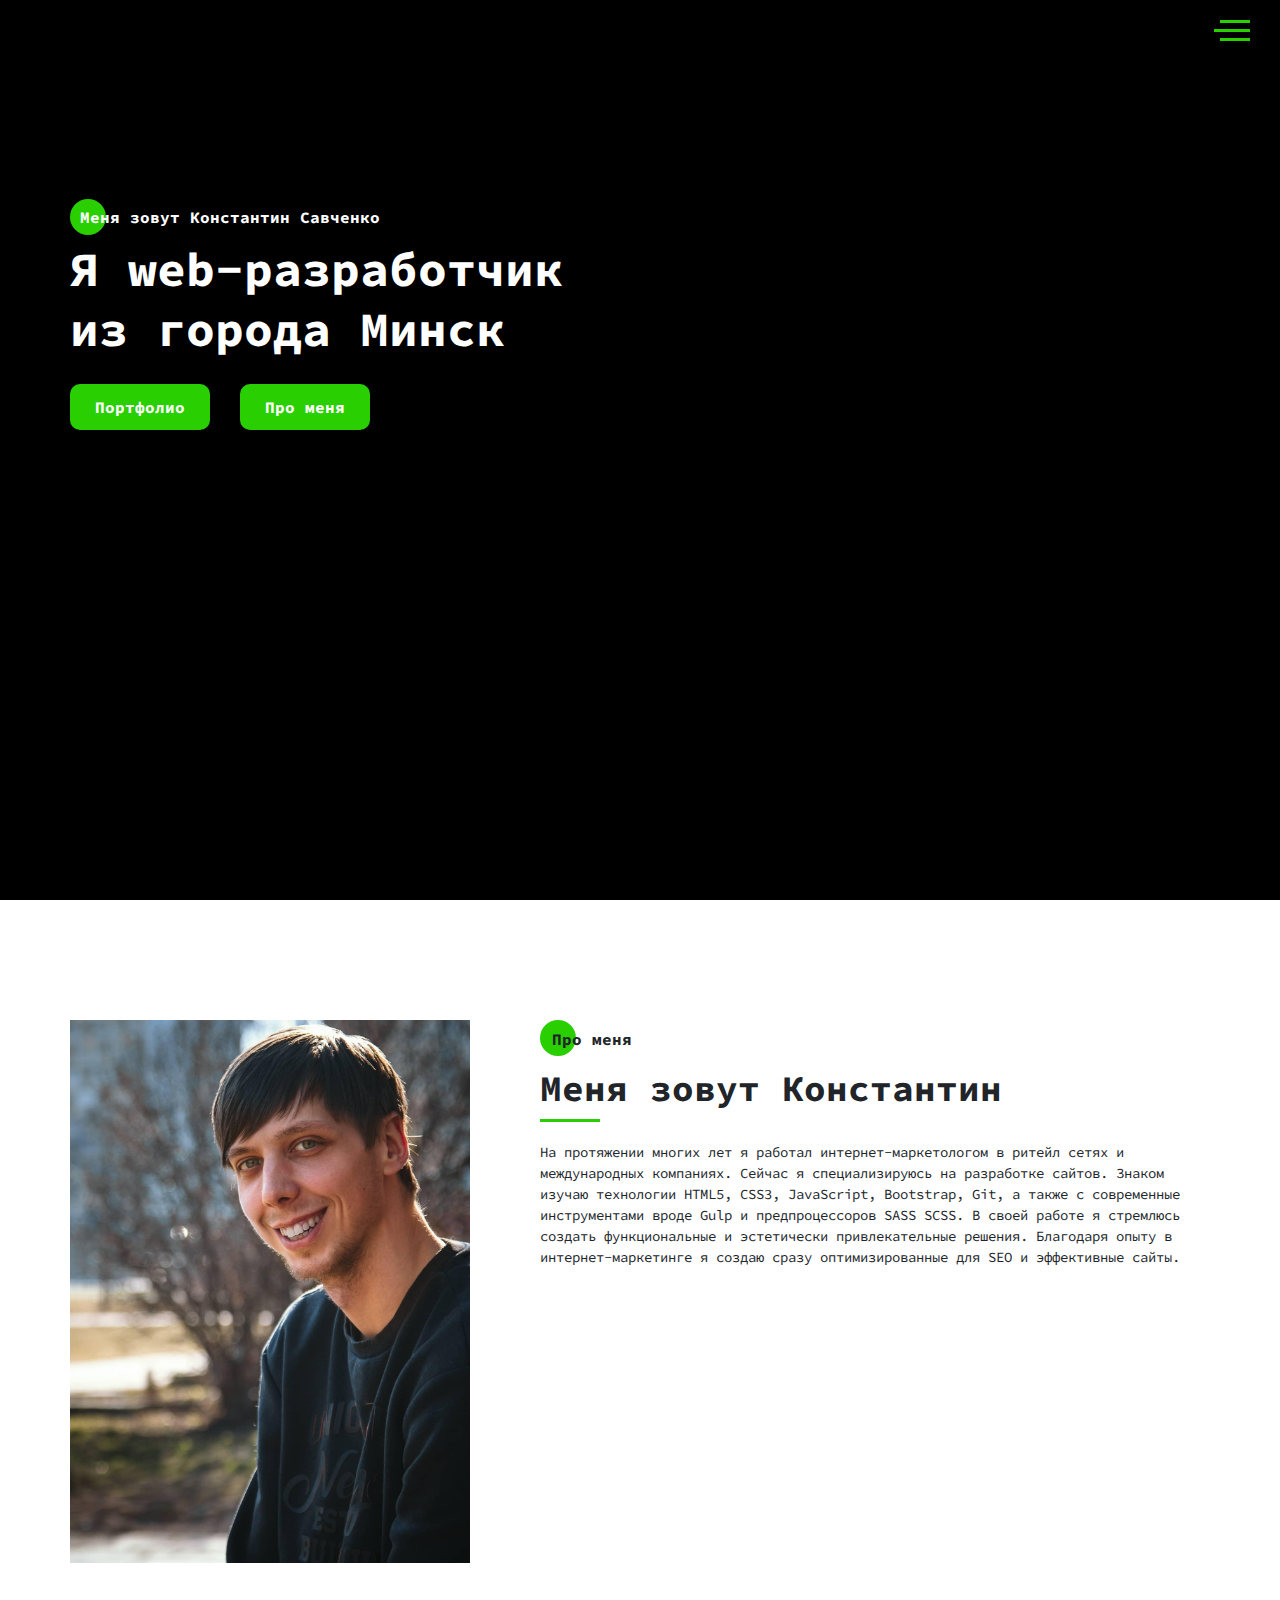
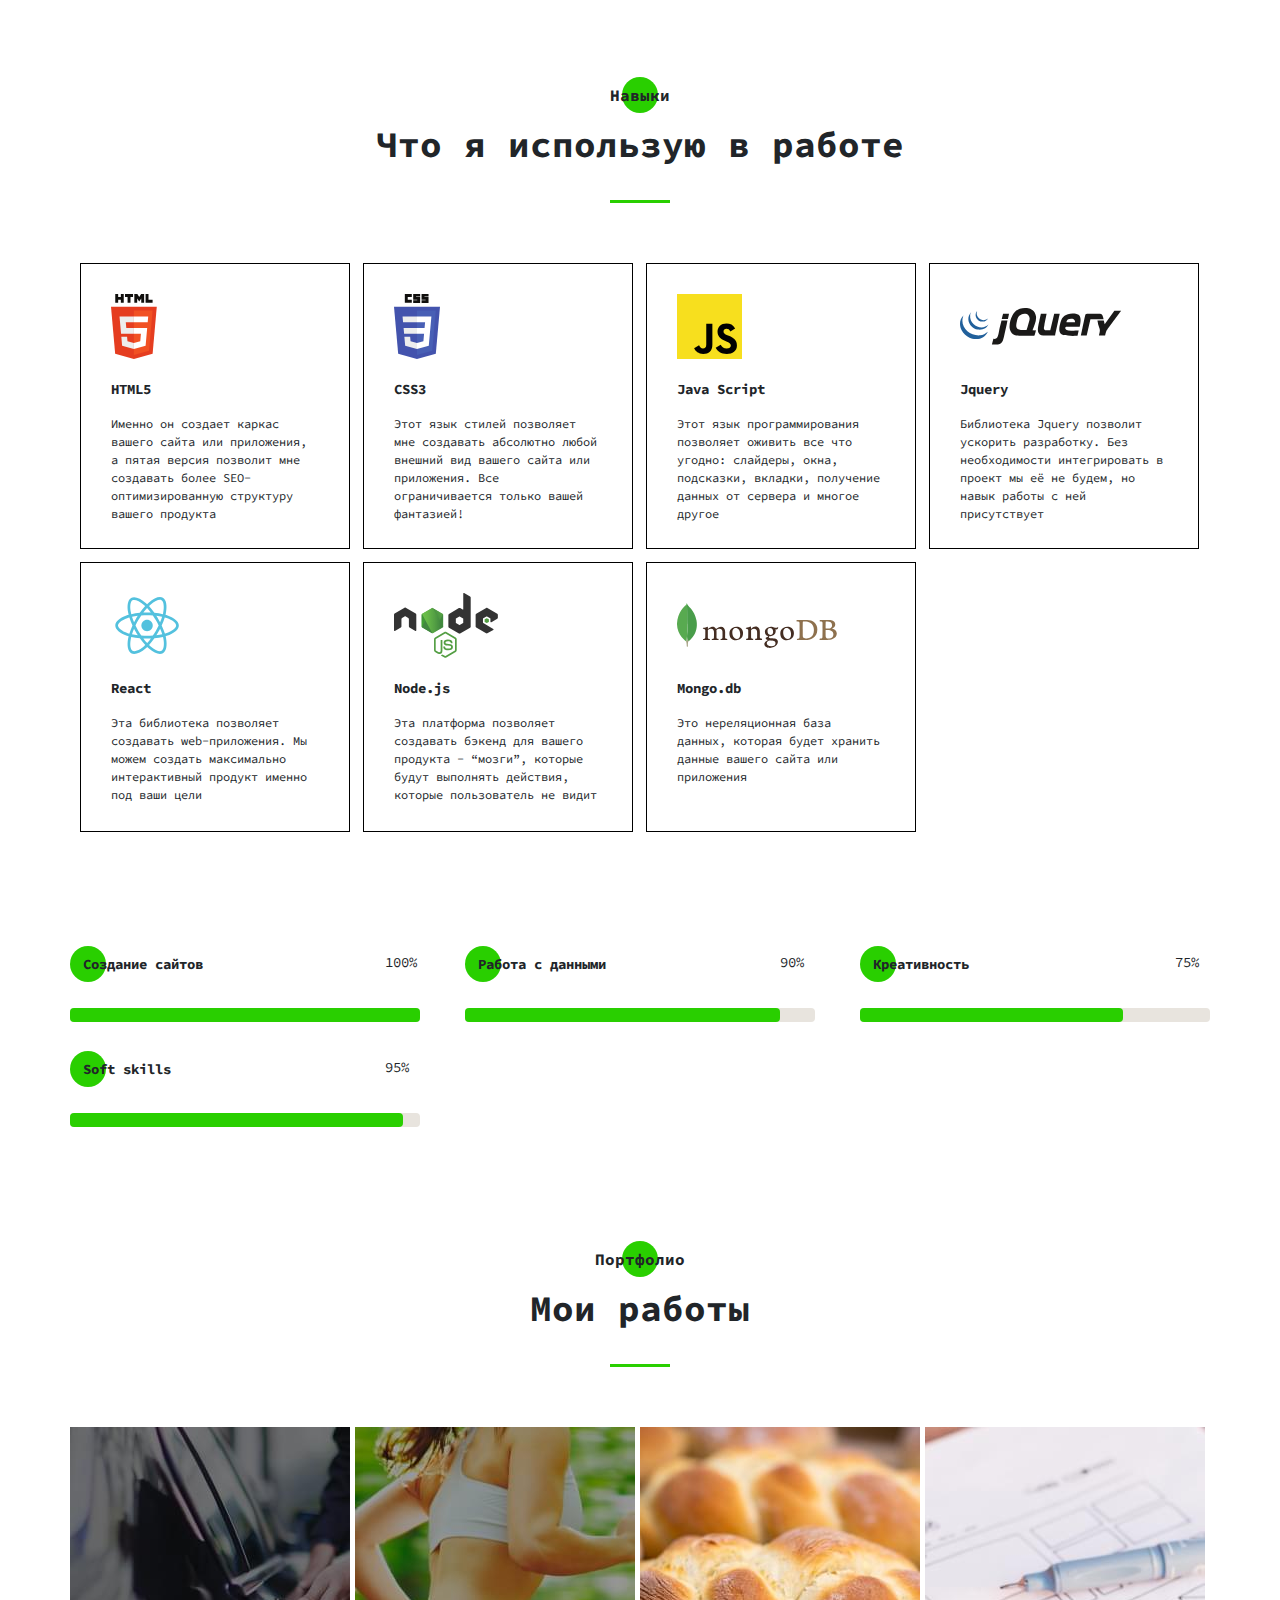
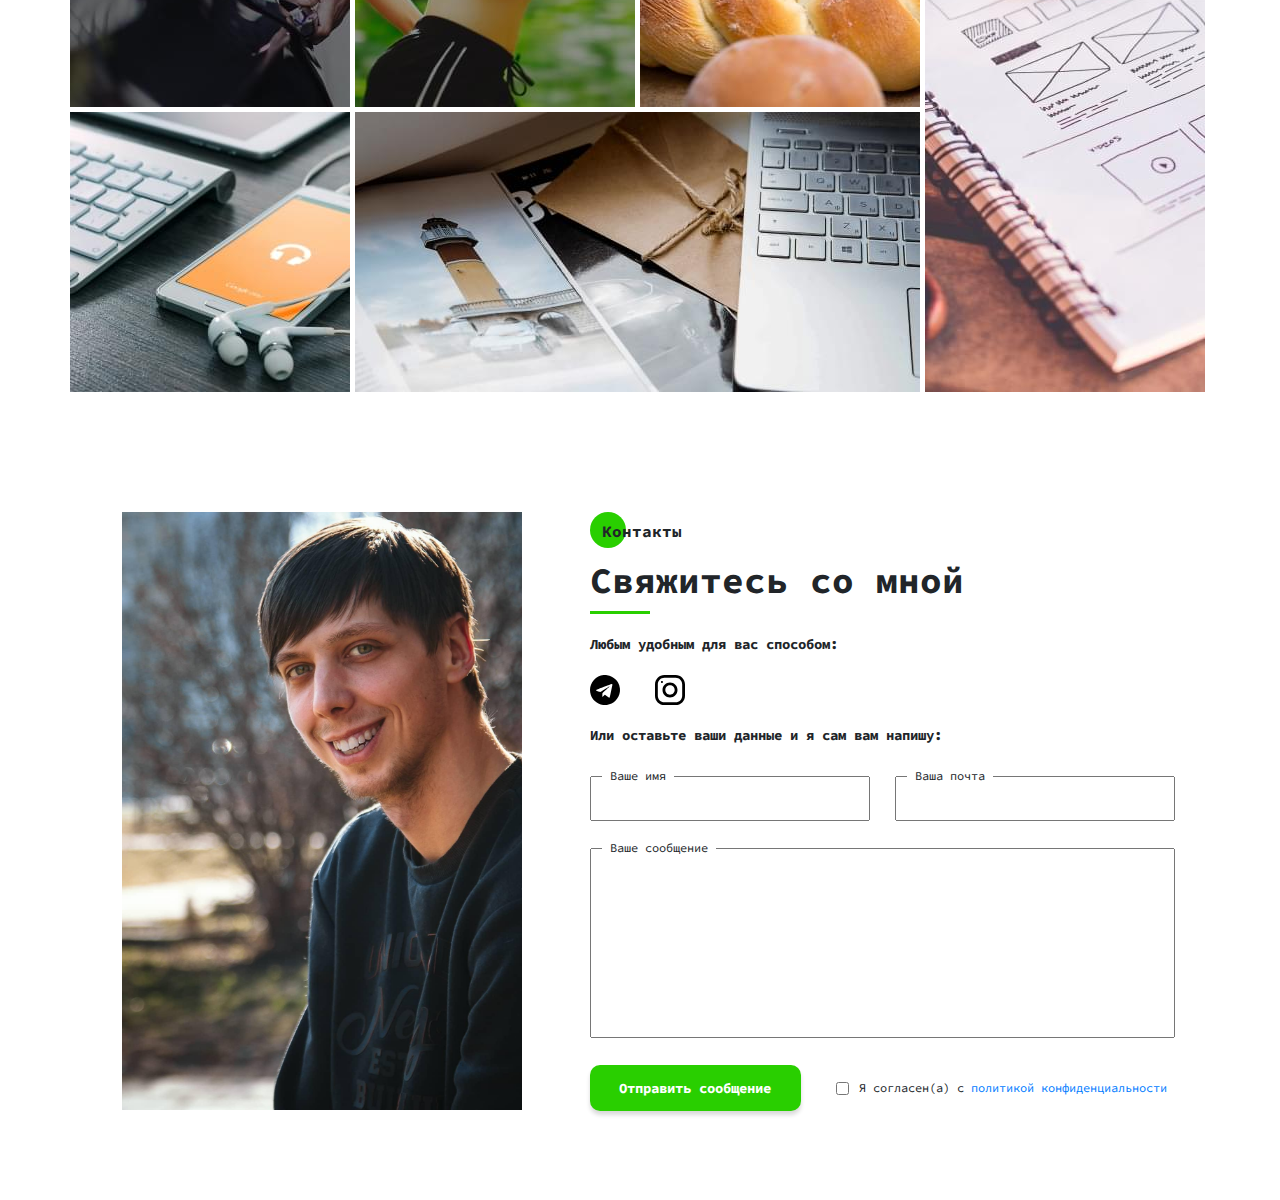
<file: index.html>
<!DOCTYPE html><html lang="ru"><head><meta charset="UTF-8"><meta name="viewport" content="width=device-width,initial-scale=1"><meta http-equiv="X-UA-Compatible" content="ie=edge"><title>Константин Савченко. Web-разработчик</title><meta name="title" content="Мое портфолио"><meta name="description" content="Здесь вы сможете ознакомиться с моими работами и узнать больше обо мне"><meta name="msapplication-TileColor" content="#ffffff"><meta name="msapplication-TileImage" content="icons/favicon//ms-icon-144x144.png"><meta name="theme-color" content="#ffffff"><link rel="stylesheet" href="css/style.min.css"></head><body><aside class="sidepanel"><div class="sidepanel__text"><span>Социальные сети</span></div><div class="sidepanel__divider"></div><a href="https://github.com/kostiaxn" class="sidepanel__link"><svg version="1.0" xmlns="http://www.w3.org/2000/svg" width="24.000000pt" height="24.000000pt" viewBox="0 0 512.000000 512.000000" preserveAspectRatio="xMidYMid meet"><g transform="translate(0.000000,512.000000) scale(0.100000,-0.100000)" fill="#ffffff" stroke="none"><path d="M2247 4995 c-1043 -126 -1913 -881 -2167 -1880 -59 -234 -74 -356
       -74 -610 -1 -129 5 -259 13 -315 108 -783 536 -1431 1212 -1841 206 -124 479
       -239 570 -239 45 0 55 4 85 34 22 22 34 44 35 63 2 40 -3 448 -4 449 -1 1 -42
       -5 -92 -13 -108 -17 -273 -12 -360 12 -115 30 -202 79 -279 158 -64 63 -81 90
       -144 217 -83 169 -138 244 -230 308 -142 100 -165 144 -87 171 31 10 54 11
       103 3 136 -22 259 -109 355 -251 120 -178 219 -247 389 -271 78 -11 185 1 285
       31 71 22 71 22 98 131 18 70 67 163 111 209 l25 26 -63 7 c-103 12 -293 55
       -386 88 -168 59 -276 123 -395 237 -222 212 -326 520 -314 931 4 141 9 178 31
       255 36 121 88 223 164 323 48 64 60 86 53 100 -21 40 -41 168 -41 261 0 107
       18 219 50 317 25 73 38 78 145 63 136 -19 330 -99 506 -209 71 -45 80 -48 111
       -39 84 24 309 59 450 69 228 17 538 -10 737 -64 l54 -15 91 56 c175 108 358
       183 495 203 108 15 117 10 145 -79 13 -42 29 -111 36 -154 17 -103 8 -293 -17
       -372 l-19 -60 46 -56 c150 -187 212 -376 211 -645 -1 -671 -304 -1054 -930
       -1179 -64 -12 -142 -26 -174 -30 l-58 -7 35 -38 c43 -48 88 -135 112 -216 15
       -51 18 -122 23 -504 5 -334 9 -451 19 -467 17 -31 63 -53 108 -53 93 0 453
       163 659 297 165 109 299 219 435 359 385 395 615 869 691 1424 20 144 17 507
       -5 655 -172 1140 -1081 2015 -2234 2150 -154 18 -464 18 -615 0z"/></g></svg> </a><a href="https://www.instagram.com/vesper_mark" class="sidepanel__link"><svg version="1.0" xmlns="http://www.w3.org/2000/svg" width="24.000000pt" height="24.000000pt" viewBox="0 0 512.000000 512.000000" preserveAspectRatio="xMidYMid meet"><g transform="translate(0.000000,512.000000) scale(0.100000,-0.100000)" fill="#ffffff" stroke="none"><path d="M1609 5110 c-330 -14 -556 -56 -747 -138 -179 -77 -285 -148 -417
       -279 -178 -177 -289 -376 -359 -643 -62 -236 -76 -507 -76 -1490 0 -967 13
       -1241 71 -1477 144 -587 574 -961 1207 -1048 181 -24 561 -35 1287 -35 675 0
       1064 10 1239 31 358 42 638 166 859 378 249 240 381 527 429 936 19 160 19
       2294 0 2445 -39 306 -130 558 -274 751 -71 96 -223 241 -318 306 -215 145
       -474 225 -815 254 -161 13 -1813 20 -2086 9z m2163 -483 c285 -42 445 -113
       599 -266 100 -100 155 -188 204 -324 82 -230 90 -352 90 -1482 0 -651 -4 -964
       -13 -1069 -29 -347 -98 -534 -260 -707 -169 -180 -380 -269 -707 -299 -177
       -17 -1640 -25 -1977 -11 -152 6 -311 16 -354 22 -189 26 -372 93 -486 176 -71
       53 -185 177 -227 247 -84 140 -134 337 -151 587 -30 454 -20 2012 14 2270 36
       267 119 447 276 599 172 167 398 248 748 270 76 4 587 7 1137 5 853 -2 1016
       -4 1107 -18z"/><path d="M3802 4200 c-113 -57 -167 -145 -167 -275 0 -94 22 -150 86 -214 64
       -63 120 -86 214 -86 67 0 89 4 137 28 101 50 158 137 166 253 7 103 -16 163
       -87 235 -66 66 -124 89 -221 89 -54 0 -78 -6 -128 -30z"/><path d="M2336 3854 c-263 -48 -496 -171 -692 -368 -260 -259 -385 -562 -385
       -926 0 -220 41 -401 132 -583 280 -556 896 -841 1495 -692 236 59 418 161 595
       332 159 154 266 322 333 523 48 145 66 257 66 420 0 162 -18 275 -65 417 -64
       192 -157 344 -302 494 -198 204 -445 336 -717 384 -111 19 -352 19 -460 -1z
       m396 -458 c458 -88 762 -538 674 -999 -54 -279 -259 -527 -521 -628 -128 -50
       -202 -62 -350 -56 -105 4 -146 10 -215 32 -303 96 -524 341 -586 649 -24 119
       -15 304 21 416 94 298 345 525 644 585 89 18 243 18 333 1z"/></g></svg> </a><a href="https://t.me/Lavrinenok" class="sidepanel__link"><svg version="1.0" xmlns="http://www.w3.org/2000/svg" width="24.000000pt" height="24.000000pt" viewBox="0 0 512.000000 512.000000" preserveAspectRatio="xMidYMid meet"><g transform="translate(0.000000,512.000000) scale(0.100000,-0.100000)" fill="#ffffff" stroke="none"><path d="M2315 5109 c-641 -66 -1211 -353 -1649 -829 -618 -671 -825 -1644
       -536 -2520 131 -397 338 -729 641 -1027 402 -395 890 -632 1474 -715 119 -17
       512 -16 635 1 586 81 1091 331 1497 742 404 409 641 894 725 1484 17 118 17
       512 0 630 -48 337 -146 641 -295 910 -117 213 -253 395 -430 574 -398 403
       -893 653 -1462 737 -123 18 -478 26 -600 13z m1440 -1543 c44 -19 65 -61 65
       -131 0 -64 -423 -2072 -445 -2116 -32 -62 -101 -85 -171 -59 -24 9 -255 176
       -593 427 l-84 62 -181 -173 c-133 -126 -191 -176 -215 -181 -18 -4 -35 -5 -37
       -2 -3 3 4 148 16 324 l21 318 71 65 c38 36 309 281 601 545 293 265 532 487
       532 495 0 11 -11 15 -35 14 -29 -1 -177 -90 -777 -467 -407 -257 -746 -467
       -752 -467 -27 0 -658 203 -688 221 -64 40 -50 99 33 146 22 12 181 77 354 143
       173 67 500 193 725 280 226 87 628 242 895 345 585 226 579 224 608 225 12 0
       38 -6 57 -14z"/></g></svg></a></aside><div class="menu"><div class="menu__block"><div class="menu__close"><svg width="29" height="30" viewBox="0 0 29 30" fill="none" xmlns="http://www.w3.org/2000/svg"><path d="M17.1568 14.5231L28.4489 3.23075C29.1837 2.49623 29.1837 1.30861 28.4489 0.574085C27.7144 -0.160437 26.5267 -0.160437 25.7922 0.574085L14.4998 11.8665L3.20781 0.574085C2.47295 -0.160437 1.28567 -0.160437 0.551149 0.574085C-0.183716 1.30861 -0.183716 2.49623 0.551149 3.23075L11.8432 14.5231L0.551149 25.8155C-0.183716 26.55 -0.183716 27.7376 0.551149 28.4721C0.917206 28.8385 1.39852 29.0226 1.87948 29.0226C2.36045 29.0226 2.84141 28.8385 3.20781 28.4721L14.4998 17.1798L25.7922 28.4721C26.1586 28.8385 26.6396 29.0226 27.1205 29.0226C27.6015 29.0226 28.0825 28.8385 28.4489 28.4721C29.1837 27.7376 29.1837 26.55 28.4489 25.8155L17.1568 14.5231Z" fill="black"/></svg></div><nav><ul class="menu__list"><li class="menu__link"><a href="#about">ПРО МЕНЯ</a></li><li class="menu__link"><a href="#skills">МОИ НАВЫКИ</a></li><li class="menu__link"><a href="#portfolio">МОИ РАБОТЫ</a></li><li class="menu__link"><a href="#contacts">КОНТАКТЫ</a></li></ul></nav></div><div class="menu__overlay"></div></div><section class="promo"><div class="hamburger"><span></span> <span class="long"></span> <span></span></div><div class="container"><div class="title title_fz16 promo__subtitle">Меня зовут Константин Савченко</div><h1 class="title title_fz48 promo__title">Я web-разработчик из города Минск</h1><div class="promo__btns"><a href="#portfolio" class="promo__link btn">Портфолио</a> <a href="#about" class="promo__link btn">Про меня</a></div></div></section><section class="about" id="about"><div class="container"><div class="about__wrapper"><div class="about__photo"><img src="img/main_photo.jpg" alt="photo"></div><div class="about__descr"><h2 class="title title_fz16 about__title">Про меня</h2><div class="title title_fz36 about__subtitle">Меня зовут Константин</div><div class="divider"></div><p class="about__text">На протяжении многих лет я работал интернет-маркетологом в ритейл сетях и международных компаниях. Сейчас я специализируюсь на разработке сайтов. Знаком изучаю технологии HTML5, CSS3, JavaScript, Bootstrap, Git, а также с современные инструментами вроде Gulp и предпроцессоров SASS SCSS. В своей работе я стремлюсь создать функциональные и эстетически привлекательные решения. Благодаря опыту в интернет-маркетинге я создаю сразу оптимизированные для SEO и эффективные сайты.</p></div></div></div></section><section class="skills" id="skills"><div class="container"><h2 class="title title_fz16 title__section-title">Навыки</h2><div class="title title_fz36 title__section-subtitle">Что я использую в работе</div><div class="divider"></div><div class="skills__items"><div class="skills__item"><div class="skills__item-img"><img src="icons/skills/html5.svg" alt="html5"></div><h3 class="title title_fz14">HTML5</h3><p>Именно он создает каркас вашего сайта или приложения, а пятая версия позволит мне создавать более SEO-оптимизированную структуру вашего продукта</p></div><div class="skills__item"><div class="skills__item-img"><img src="icons/skills/css3.svg" alt="css3"></div><h3 class="title title_fz14">CSS3</h3><p>Этот язык стилей позволяет мне создавать абсолютно любой внешний вид вашего сайта или приложения. Все ограничивается только вашей фантазией!</p></div><div class="skills__item"><div class="skills__item-img"><img src="icons/skills/js.svg" alt="java script"></div><h3 class="title title_fz14">Java Script</h3><p>Этот язык программирования позволяет оживить все что угодно: слайдеры, окна, подсказки, вкладки, получение данных от сервера и многое другое</p></div><div class="skills__item"><div class="skills__item-img"><img src="icons/skills/jquery.svg" alt="Jquery"></div><h3 class="title title_fz14">Jquery</h3><p>Библиотека Jquery позволит ускорить разработку. Без необходимости интегрировать в проект мы её не будем, но навык работы с ней присутствует</p></div><div class="skills__item"><div class="skills__item-img"><img src="icons/skills/react.svg" alt="React"></div><h3 class="title title_fz14">React</h3><p>Эта библиотека позволяет создавать web-приложения. Мы можем создать максимально интерактивный продукт именно под ваши цели</p></div><div class="skills__item"><div class="skills__item-img"><img src="icons/skills/node.js.svg" alt="Node.js"></div><h3 class="title title_fz14">Node.js</h3><p>Эта платформа позволяет создавать бэкенд для вашего продукта - “мозги”, которые будут выполнять действия, которые пользователь не видит</p></div><div class="skills__item"><div class="skills__item-img"><img src="icons/skills/mongo.db.svg" alt="Mongo.db"></div><h3 class="title title_fz14">Mongo.db</h3><p>Это нереляционная база данных, которая будет хранить данные вашего сайта или приложения</p></div></div><div class="skills__ratings"><div class="skills__ratings-item"><div class="title title_fz14 skills__ratings-title">Создание сайтов</div><div class="skills__ratings-counter">100%</div><div class="skills__ratings-line"><span></span></div></div><div class="skills__ratings-item"><div class="title title_fz14 skills__ratings-title">Работа с данными</div><div class="skills__ratings-counter">90%</div><div class="skills__ratings-line"><span></span></div></div><div class="skills__ratings-item"><div class="title title_fz14 skills__ratings-title">Креативность</div><div class="skills__ratings-counter">75%</div><div class="skills__ratings-line"><span></span></div></div><div class="skills__ratings-item"><div class="title title_fz14 skills__ratings-title">Soft skills</div><div class="skills__ratings-counter">95%</div><div class="skills__ratings-line"><span></span></div></div></div></div></section><section class="portfolio" id="portfolio"><div class="container"><h2 class="title title_fz16 title__section-title">Портфолио</h2><div class="title title_fz36 title__section-subtitle">Мои работы</div><div class="divider"></div><div class="portfolio__wrapper"><a href="#" class="portfolio__item"><img src="img/works/uber.jpg" alt="uber"> </a><a href="#" class="portfolio__item"><img src="img/works/pulse.jpg" alt="pulse"> </a><a href="#" class="portfolio__item"><img src="img/works/bread.jpg" alt="test"> </a><a href="#" class="portfolio__item vertical"><img src="img/works/plans.jpg" alt="test"> </a><a href="#" class="portfolio__item"><img src="img/works/ipad.jpg" alt="test"> </a><a href="#" class="portfolio__item horizonal"><img src="img/works/mac.jpg" alt="test"></a></div></div></section><section class="contacts" id="contacts"><div class="container"><div class="contacts__wrapper"><div class="contacts__photo"><img src="img/main_photo.jpg" alt="photo"></div><div class="contacts__descr"><h2 class="title title_fz16 contacts__title">Контакты</h2><div class="title title_fz36 contacts__subtitle">Свяжитесь со мной</div><div class="divider"></div><div class="title title_fz14 contacts__text">Любым удобным для вас способом:</div><div class="contacts__social"><a href="#" class="contacts__link"><img src="icons/social/telegram.svg" alt="telegram"> </a><a href="#" class="contacts__link"><img src="icons/social/instagram_straight.svg" alt="instagram"></a></div><div class="title title_fz14 contacts__text">Или оставьте ваши данные и я сам вам напишу:</div><form action="#" class="contacts__form"><div class="contacts__input"><input required name="name" id="name" type="text"> <label for="name">Ваше имя</label></div><div class="contacts__input"><input required name="email" id="email" type="email"> <label for="email">Ваша почта</label></div><div class="contacts__textarea"><textarea name="text" id="text"></textarea> <label for="text">Ваше сообщение</label></div><div class="contacts__triggers"><button class="contacts__btn btn">Отправить сообщение</button><div class="contacts__policy"><input required type="checkbox"> <span>Я согласен(а) с <a href="/policy.html">политикой конфиденциальности</a></span></div></div></form></div></div></div></section><script src="js/script.js"></script></body></html>
</file>
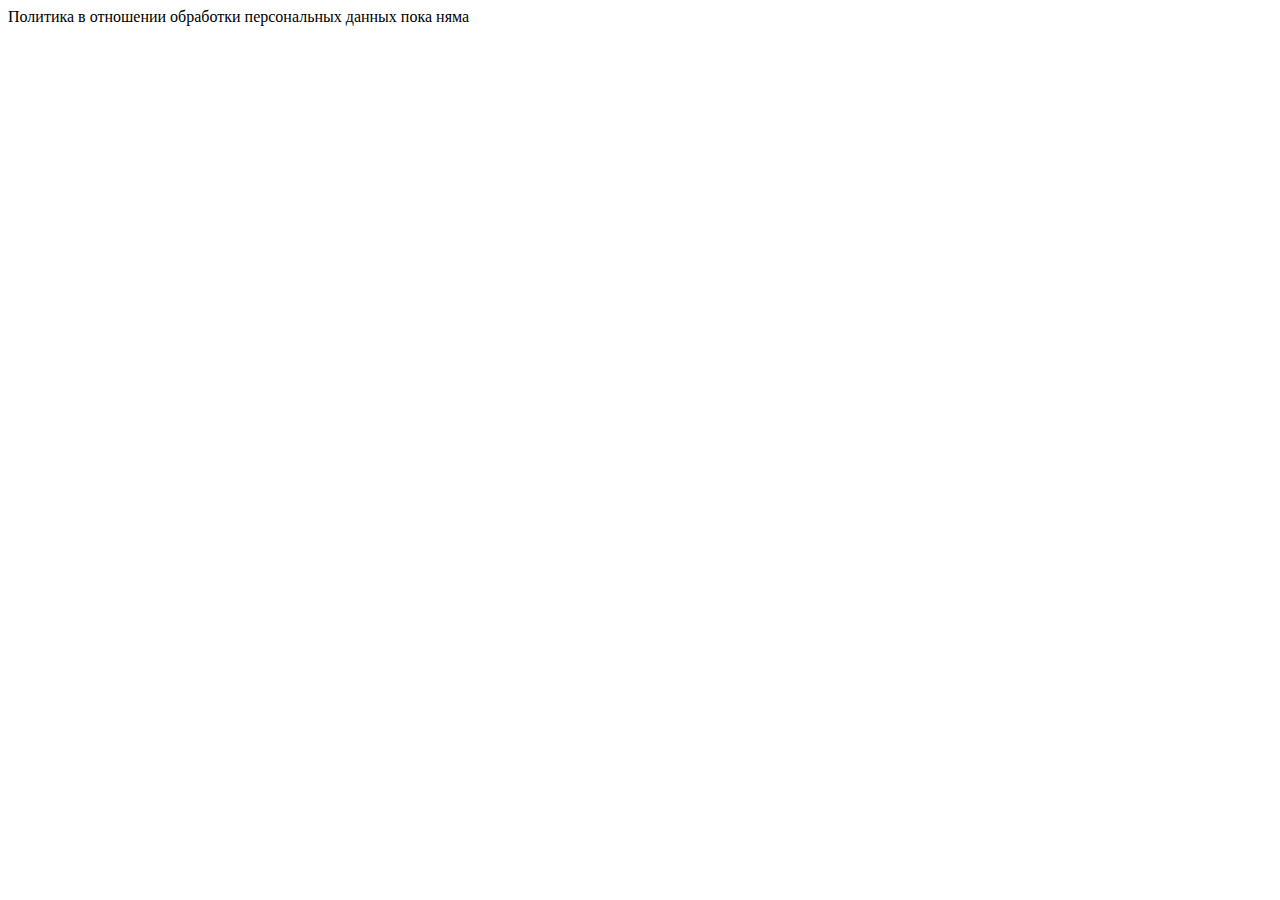
<file: policy.html>
<!DOCTYPE html><html lang="en"><head><meta charset="UTF-8"><meta name="viewport" content="width=device-width,initial-scale=1"><title>Policy</title></head><body>Политика в отношении обработки персональных данных пока няма</body></html>
</file>
<file: css/style.min.css>
/*!
 * Bootstrap Reboot v4.3.1 (https://getbootstrap.com/)
 * Copyright 2011-2019 The Bootstrap Authors
 * Copyright 2011-2019 Twitter, Inc.
 * Licensed under MIT (https://github.com/twbs/bootstrap/blob/master/LICENSE)
 * Forked from Normalize.css, licensed MIT (https://github.com/necolas/normalize.css/blob/master/LICENSE.md)
 */@import url(https://fonts.googleapis.com/css2?family=Roboto:ital,wght@0,100;0,300;0,400;0,500;0,700;0,900;1,100;1,300;1,400;1,500;1,700;1,900&family=Source+Code+Pro:ital,wght@0,200..900;1,200..900&display=swap);*,::after,::before{box-sizing:border-box}html{font-family:sans-serif;line-height:1.15;-webkit-text-size-adjust:100%;-webkit-tap-highlight-color:rgba(0,0,0,0)}article,aside,figcaption,figure,footer,header,hgroup,main,nav,section{display:block}body{margin:0;font-family:-apple-system,BlinkMacSystemFont,"Segoe UI",Roboto,"Helvetica Neue",Arial,"Noto Sans",sans-serif,"Apple Color Emoji","Segoe UI Emoji","Segoe UI Symbol","Noto Color Emoji";font-size:1rem;font-weight:400;line-height:1.5;color:#212529;text-align:left;background-color:#fff}[tabindex="-1"]:focus{outline:0!important}hr{box-sizing:content-box;height:0;overflow:visible}h1,h2,h3,h4,h5,h6{margin-top:0;margin-bottom:.5rem}p{margin-top:0;margin-bottom:1rem}abbr[data-original-title],abbr[title]{text-decoration:underline;-webkit-text-decoration:underline dotted;text-decoration:underline dotted;cursor:help;border-bottom:0;-webkit-text-decoration-skip-ink:none;text-decoration-skip-ink:none}address{margin-bottom:1rem;font-style:normal;line-height:inherit}dl,ol,ul{margin-top:0;margin-bottom:1rem}ol ol,ol ul,ul ol,ul ul{margin-bottom:0}dt{font-weight:700}dd{margin-bottom:.5rem;margin-left:0}blockquote{margin:0 0 1rem}b,strong{font-weight:bolder}small{font-size:80%}sub,sup{position:relative;font-size:75%;line-height:0;vertical-align:baseline}sub{bottom:-.25em}sup{top:-.5em}a{color:#007bff;text-decoration:none;background-color:rgba(0,0,0,0)}a:hover{color:#0056b3;text-decoration:underline}a:not([href]):not([tabindex]){color:inherit;text-decoration:none}a:not([href]):not([tabindex]):focus,a:not([href]):not([tabindex]):hover{color:inherit;text-decoration:none}a:not([href]):not([tabindex]):focus{outline:0}code,kbd,pre,samp{font-family:SFMono-Regular,Menlo,Monaco,Consolas,"Liberation Mono","Courier New",monospace;font-size:1em}pre{margin-top:0;margin-bottom:1rem;overflow:auto}figure{margin:0 0 1rem}img{vertical-align:middle;border-style:none}svg{overflow:hidden;vertical-align:middle}table{border-collapse:collapse}caption{padding-top:.75rem;padding-bottom:.75rem;color:#6c757d;text-align:left;caption-side:bottom}th{text-align:inherit}label{display:inline-block;margin-bottom:.5rem}button{border-radius:0}button:focus{outline:1px dotted;outline:5px auto -webkit-focus-ring-color}button,input,optgroup,select,textarea{margin:0;font-family:inherit;font-size:inherit;line-height:inherit}button,input{overflow:visible}button,select{text-transform:none}select{word-wrap:normal}[type=button],[type=reset],[type=submit],button{-webkit-appearance:button}[type=button]:not(:disabled),[type=reset]:not(:disabled),[type=submit]:not(:disabled),button:not(:disabled){cursor:pointer}[type=button]::-moz-focus-inner,[type=reset]::-moz-focus-inner,[type=submit]::-moz-focus-inner,button::-moz-focus-inner{padding:0;border-style:none}input[type=checkbox],input[type=radio]{box-sizing:border-box;padding:0}input[type=date],input[type=datetime-local],input[type=month],input[type=time]{-webkit-appearance:listbox}textarea{overflow:auto;resize:vertical}fieldset{min-width:0;padding:0;margin:0;border:0}legend{display:block;width:100%;max-width:100%;padding:0;margin-bottom:.5rem;font-size:1.5rem;line-height:inherit;color:inherit;white-space:normal}progress{vertical-align:baseline}[type=number]::-webkit-inner-spin-button,[type=number]::-webkit-outer-spin-button{height:auto}[type=search]{outline-offset:-2px;-webkit-appearance:none}[type=search]::-webkit-search-decoration{-webkit-appearance:none}::-webkit-file-upload-button{font:inherit;-webkit-appearance:button}output{display:inline-block}summary{display:list-item;cursor:pointer}template{display:none}[hidden]{display:none!important}@keyframes slide{0%,100%{transform:translateX(0)}50%{transform:translateX(10px)}}*{font-family:"Source Code Pro",monospace;margin:0;padding:0;scroll-behavior:smooth}.container{width:1140px;margin:0 auto}.divider{width:60px;height:3px;background-color:#29cf00;margin:25px auto 0 auto}p{margin:0}.promo{color:#fff;min-height:100vh;position:relative;background-color:#000;padding-top:205px}.promo__title{width:535px;margin-top:10px}.promo__subtitle{position:relative;padding-left:10px;z-index:2}.promo__subtitle:before{content:"";position:absolute;z-index:-1;top:-25%;left:0;width:36px;height:36px;border-radius:100%;background:#29cf00;animation:slide 3s ease-in-out infinite}.promo__btns{margin-top:25px;display:flex;align-items:center;justify-content:space-between;width:300px}.promo__link{color:#000;font-weight:700}.promo__link:hover{color:#000;text-decoration:none}.title{font-weight:700;font-size:36px;line-height:60px}.title_fz14{font-size:14px;line-height:21px}.title_fz16{font-size:16px;line-height:24px}.title_fz20{font-size:20px;line-height:30px}.title_fz36{font-size:36px}.title_fz48{font-size:48px}.title__section-title{position:relative;text-align:center}.title__section-title:before{content:"";position:absolute;z-index:-1;top:-25%;left:0;width:36px;height:36px;border-radius:100%;background:#29cf00}.title__section-title:before{top:-6px;left:50%;transform:translateX(-50%)}.title__section-subtitle{text-align:center}@keyframes glow{0%,100%{box-shadow:0 0 5px #29cf00,0 0 15px rgba(255,255,255,0)}50%{box-shadow:0 0 15px #29cf00,0 0 30px rgba(255,255,255,.5)}}.btn{display:flex;justify-content:center;align-items:center;height:46px;background:#29cf00;box-shadow:0 4px 4px rgba(0,0,0,.15);padding:12px 25px;color:#fff;transition:box-shadow .3s ease-in-out;border-radius:10px}.btn:hover{animation:glow 1s infinite alternate;color:#fff}.sidepanel{color:#fff;position:fixed;top:340px;left:50px;display:flex;justify-content:space-between;align-items:center;width:350px;z-index:3;transform:rotate(-90deg)}.sidepanel__divider{width:70px;height:2px;background-color:#fff}.sidepanel__link:hover g{transition:.6s;fill:#29cf00}.sidepanel_dark{color:#000;position:fixed;top:340px;left:50px;display:flex;justify-content:space-between;align-items:center;width:350px;z-index:3;transform:rotate(-90deg)}.sidepanel_dark .sidepanel__divider{width:70px;height:2px;background-color:#000}.sidepanel_dark .sidepanel__link g{fill:#000!important}.sidepanel_dark .sidepanel__link:hover g{transition:.6s;fill:#29cf00}.hamburger{position:absolute;top:20px;right:30px;height:21px;display:flex;flex-direction:column;justify-content:space-between;align-items:flex-end;cursor:pointer}.hamburger span{display:block;width:30px;height:3px;background:#29cf00}.hamburger span.long{width:36px}.menu{position:fixed;top:0;left:-100%;width:100%;height:100vh;z-index:10;visibility:hidden;opacity:0;transition:all .6s}.menu.active{left:0;visibility:visible;opacity:1}.menu__block{position:relative;width:345px;background-color:#29cf00;height:100%;padding-top:140px;padding-left:40px;transition:all .6s;z-index:10}.menu__close{position:absolute;top:25px;right:25px;cursor:pointer}.menu__list{list-style-type:none;padding-left:35px}.menu__link{position:relative;font-weight:700;font-size:24px;line-height:36px;margin-bottom:15px}.menu__link:before{content:"";position:absolute;left:-35px;top:10px;width:15px;height:15px;border-radius:100%;border:1px solid #000;transition:all .6s}.menu__link:hover:before{background-color:#fff}.menu__link a{color:#fff}.menu__overlay{position:fixed;top:0;left:0;width:100%;height:100%;background-color:#fff;opacity:.75}.about{padding-top:120px}.about__wrapper{display:grid;grid-template-columns:400px 670px;grid-template-rows:minmax(245px,auto) minmax(255px,auto);grid-auto-rows:minmax(245px,auto);-moz-column-gap:70px;column-gap:70px;row-gap:40px}.about__photo{grid-row:1/3}.about__photo img{width:100%;height:100%;-o-object-fit:cover;object-fit:cover}.about__descr{padding-top:6px}.about__descr .divider{margin:0}.about__title{position:relative;padding:1px 0 0 12px}.about__title:before{content:"";position:absolute;z-index:-1;top:-25%;left:0;width:36px;height:36px;border-radius:100%;background:#29cf00}.about__text{margin-top:20px;font-size:14px;line-height:21px}.about__skills{display:grid;grid-template:repeat(2,minmax(115px,auto))/repeat(2,260px);grid-auto-rows:1fr;-moz-column-gap:50px;column-gap:50px;row-gap:20px}.about__skills-item{display:grid;grid-template-columns:40px 200px;-moz-column-gap:20px;column-gap:20px}.about__skills-circle{position:relative;padding:15px 0 0 15px}.about__skills-circle:before{content:"";position:absolute;z-index:-1;top:-25%;left:0;width:36px;height:36px;border-radius:100%;background:#29cf00}.about__skills-circle:before{top:0}.about__skills-text{margin-top:6px;font-size:12px;line-height:18px}.skills{padding-top:120px}.skills__items{margin-top:60px;padding:0 10px;display:grid;grid-template:repeat(2,minmax(270px,auto))/repeat(4,270px);grid-auto-rows:minmax(270px,auto);gap:13px}.skills__item{border:1px solid #000;padding:30px 30px 25px 30px}.skills__item-img{display:flex;align-items:center;min-height:65px}.skills__item h3{margin-top:20px;margin-bottom:0}.skills__item p{margin-top:15px;margin-bottom:0;font-size:12px;line-height:18px}.skills__ratings{margin-top:120px;display:grid;grid-template:repeat(2,minmax(70px,auto))/repeat(3,350px);-moz-column-gap:45px;column-gap:45px;row-gap:35px}.skills__ratings-item{display:grid;grid-template:minmax(21px,auto) 14px/200px 35px;justify-content:space-between;align-content:space-between}.skills__ratings-title{position:relative;padding:2px 0 0 13px}.skills__ratings-title:before{content:"";position:absolute;z-index:-1;top:-25%;left:0;width:36px;height:36px;border-radius:100%;background:#29cf00}.skills__ratings-counter{font-size:14px;line-height:21px}.skills__ratings-line{width:350px;height:14px;background-color:#e8e4de;border-radius:4px;grid-column:1/3}.skills__ratings-line span{display:block;height:100%;background-color:#29cf00;border-radius:4px}.portfolio{padding-top:120px}.portfolio__wrapper{margin-top:60px;display:grid;grid-template:repeat(2,280px)/repeat(4,280px);grid-auto-rows:280px;gap:5px}.portfolio__wrapper .vertical{grid-row:1/3;grid-column:4/5}.portfolio__wrapper .horizonal{grid-row:2/3;grid-column:2/4}.portfolio__item{transition:all .6s}.portfolio__item img{width:100%;height:100%;-o-object-fit:cover;object-fit:cover}.contacts{padding:120px 0 90px 0}.contacts__wrapper{padding:0 35px 0 52px;display:grid;grid-template-columns:400px 585px;justify-content:space-between}.contacts__photo img{width:100%;height:100%;-o-object-fit:cover;object-fit:cover}.contacts__descr{padding-top:6px}.contacts__descr .divider{margin:0}.contacts__title{position:relative;padding:1px 0 0 12px}.contacts__title:before{content:"";position:absolute;z-index:-1;top:-25%;left:0;width:36px;height:36px;border-radius:100%;background:#29cf00}.contacts__social,.contacts__text{margin-top:20px}.contacts__link{margin-right:25px}.contacts__link img{max-width:30px;max-height:30px}.contacts__link:hover{text-decoration:none}.contacts__form{margin-top:30px;display:grid;grid-template:45px 190px 45px/repeat(2,280px);justify-content:space-between;row-gap:27px}.contacts__form label{display:block;position:absolute;top:-9px;left:12px;height:18px;padding:0 8px;background-color:#fff;font-size:12px;margin-bottom:0}.contacts__triggers{grid-column:1/3;display:grid;grid-template-columns:repeat(2,auto);-moz-column-gap:35px;column-gap:35px}.contacts__policy{font-size:12px;line-height:14px;display:flex;align-items:center}.contacts__policy input{margin-right:10px}.contacts__input{position:relative}.contacts__input input{width:100%;height:100%;padding:0 20px;font-size:12px}.contacts__textarea{position:relative;grid-column:1/3}.contacts__textarea textarea{width:100%;height:100%;resize:none;padding:20px;font-size:12px}.contacts__btn{border:none;font-weight:700;font-size:14px;line-height:21px}@media(max-width:1439px){.sidepanel{display:none}}@media(max-width:1200px){.container{max-width:960px}.about__wrapper{grid-template-columns:400px 520px;-moz-column-gap:40px;column-gap:40px}.about__skills{-moz-column-gap:20px;column-gap:20px;grid-template:repeat(2,minmax(115px,auto))/repeat(2,250px)}.about__skills-item{grid-template-columns:40px 195px;-moz-column-gap:15px;column-gap:15px}.resume__wrapper{padding:40px 20px 0 20px;-moz-column-gap:80px;column-gap:80px}.skills__items{grid-template-columns:repeat(auto-fit,270px);justify-content:space-between}.skills__ratings{grid-template-columns:repeat(auto-fit,350px);grid-auto-rows:minmax(70px,auto);justify-content:space-between;padding:0 30px}.portfolio__wrapper{grid-template-columns:repeat(auto-fit,280px);grid-auto-rows:280px;justify-content:space-around;row-gap:35px}.portfolio__wrapper .horizonal,.portfolio__wrapper .vertical{grid-row:unset;grid-column:unset}.contacts__wrapper{padding:0;grid-template-columns:400px 520px}.contacts__form{grid-template:45px 190px 45px/repeat(2,250px)}}@media(max-width:992px){.container{max-width:720px}.title_fz36{font-size:30px;line-height:42px;margin-top:26px}.divider{margin:15px auto 0 auto}.about__wrapper{grid-template-columns:300px 380px}.about__skills{grid-template-columns:380px;grid-auto-rows:minmax(115px,auto)}.about__skills-item{grid-template-columns:40px 320px;-moz-column-gap:20px;column-gap:20px}.resume__wrapper{-moz-column-gap:60px;column-gap:60px;grid-template-columns:repeat(2,320px)}.skills__items{padding:0 20px}.skills__ratings{grid-template-columns:repeat(auto-fit,320px);justify-content:space-between;padding:0;-moz-column-gap:0;column-gap:0}.skills__ratings-line{width:100%}.price__wrapper{grid-template-columns:repeat(auto-fit,350px);padding:0}.contacts__wrapper{grid-template-columns:300px 400px}.contacts__form{grid-template:45px 190px 45px/repeat(2,195px)}.contacts__btn{padding:8px 25px;line-height:16px}}@media(max-width:768px){.container{max-width:540px}.title_fz48{font-size:28px}.promo__title{line-height:39px;width:300px}.about{padding-top:40px}.about__wrapper{grid-template:400px auto auto/1fr}.about__photo{grid-row:unset}.about__skills{grid-template-columns:repeat(2,260px)}.about__skills-item{grid-template-columns:40px 200px;-moz-column-gap:20px;column-gap:20px}.resume{padding-top:40px}.resume__wrapper{grid-template-columns:1fr;-moz-column-gap:60px;column-gap:60px;row-gap:40px}.skills{padding-top:40px}.skills__items{padding:0;justify-content:center;gap:20px}.skills__ratings{grid-template-columns:repeat(auto-fit,320px);grid-auto-rows:minmax(70px,auto);justify-content:center;margin-top:40px}.skills__ratings-line{width:100%}.portfolio{padding-top:40px}.price{padding-top:40px}.price__wrapper{margin-top:20px;justify-content:center}.contacts{padding-top:40px}.contacts__photo{display:none}.contacts__wrapper{grid-template-columns:1fr}.contacts__form{grid-template:45px 190px 45px/repeat(2,250px)}}@media(max-width:576px){.container{width:100%;padding:0 10px}.title_fz48{font-size:26px}.title_fz36{font-size:24px;line-height:36px}.hamburger{right:20px}.menu__block{width:250px;padding-left:20px}.promo__btns{margin-top:30px}.about__wrapper{grid-template:340px auto auto/1fr}.about__skills{grid-template-columns:1fr}.resume__wrapper{padding:40px 5px 0 5px}.skills__items{margin-top:20px}.skills__ratings{grid-template-columns:repeat(auto-fit,300px)}.price__wrapper{grid-template-columns:repeat(auto-fit,295px)}.contacts{padding-bottom:50px}.contacts__form{grid-template:45px 45px 190px minmax(45px,auto)/1fr}.contacts__textarea{grid-column:unset;width:100%}.contacts__triggers{grid-column:unset;grid-template-columns:1fr;-moz-column-gap:unset;column-gap:unset;row-gap:20px}.contacts__btn{order:2;max-width:220px;margin:0 auto}.contacts__policy{width:180px;margin:0 auto;line-height:18px}}
</file>
